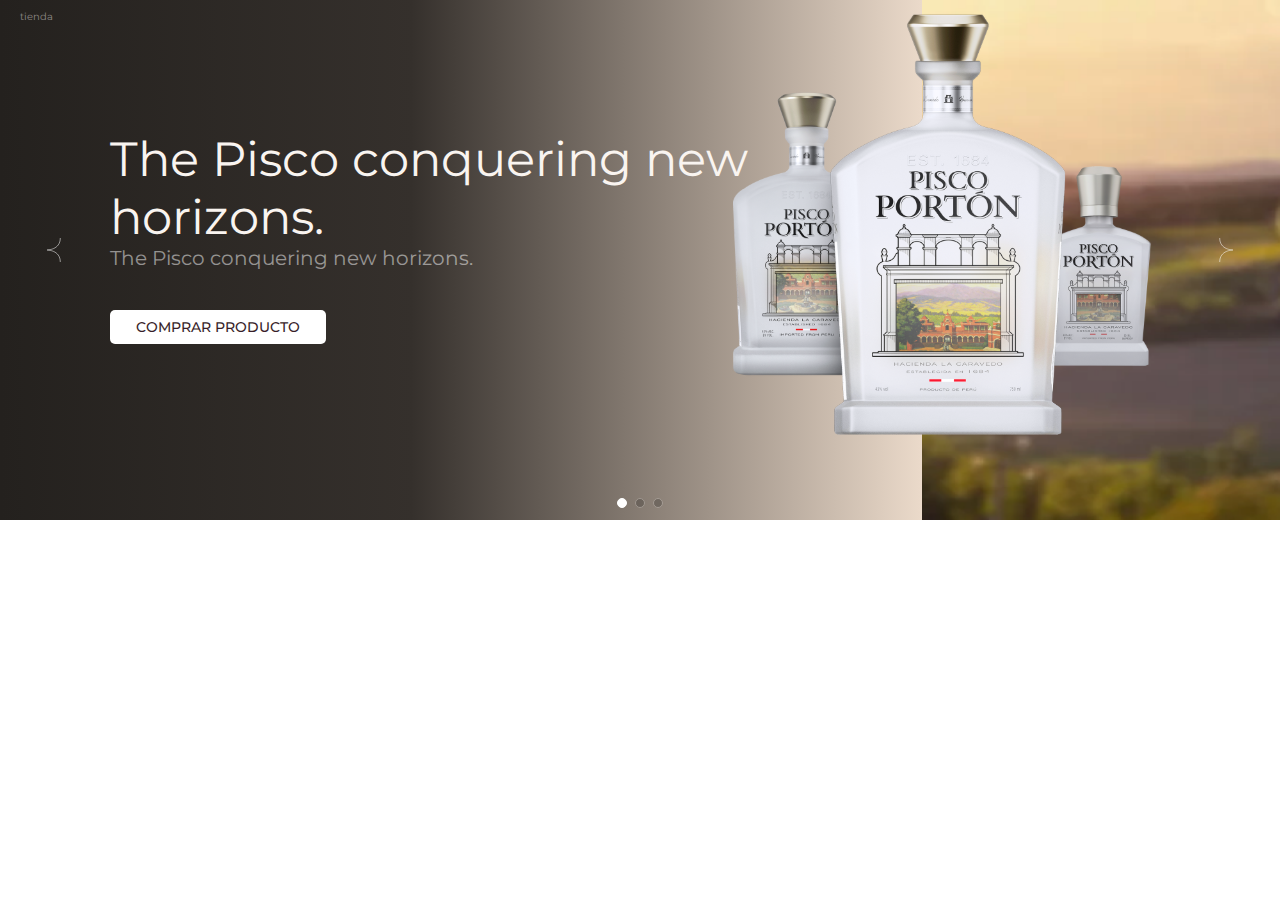
<file: index.html>
<!DOCTYPE html>
<html lang="en">

<head>
    <meta charset="UTF-8">
    <meta name="viewport" content="width=device-width, initial-scale=1.0">
    <title>Document</title>
    <meta name="viewport" content="width=device-width, initial-scale=1.0">
    <link rel="stylesheet" href="https://cdn.jsdelivr.net/npm/swiper@10/swiper-bundle.min.css" />
    <link rel="stylesheet" href="styles/slide-tienda.css">
</head>

<body>

    <div class="swiper swiper-tienda">
        <div class="swiper-wrapper">

            <div class="swiper-slide">

                <div class="banner">
                    <a href="#" class="btn-back">tienda</a>
                    <div class="banner-text">
                        <h2 class="banner-title">The Pisco conquering new horizons.</h2>
                        <p>The Pisco conquering new horizons.</p>
                        <a href="#" class="banner-button">Comprar Producto</a>
                    </div>

                    <img class="bg-fondo" src="assets/fondo-tienda.png" />

                    <img class="product-img" src="assets/botellas_tamaños.svg" alt="">
                    <div class="gradient-overlay"></div>
                </div>


            </div>

            <div class="swiper-slide">

                <div class="banner">
                    <a href="#" class="btn-back">tienda</a>
                    <div class="banner-text">
                        <h2 class="banner-title">The Pisco conquering new horizons.</h2>
                        <p>The Pisco conquering new horizons.</p>
                        <a href="#" class="banner-button">Comprar Producto</a>
                    </div>
                    <img class="bg-fondo" src="assets/fondo-tienda.png" />
                    <img class="product-img" src="assets/botellas_tamaños.svg" alt="">
                    <div class="gradient-overlay"></div>
                </div>


            </div>

            <div class="swiper-slide">

                <div class="banner">
                    <a href="#" class="btn-back">tienda</a>
                    <div class="banner-text">
                        <h2 class="banner-title">The Pisco conquering new horizons.</h2>
                        <p>The Pisco conquering new horizons.</p>
                        <a href="#" class="banner-button">Comprar Producto</a>
                    </div>
                    <img class="bg-fondo" src="assets/fondo-tienda.png" />
                    <img class="product-img" src="assets/botellas_tamaños.svg" alt="">
                    <div class="gradient-overlay"></div>
                </div>


            </div>

        </div>

        <div class="swiper-button-next">
            <svg xmlns="http://www.w3.org/2000/svg" width="26" height="45" viewBox="0 0 26 45" fill="none">
                <path d="M1.18164 0C1.18164 22.5 25.9998 22.5 25.9998 22.5C25.9998 22.5 1.18164 22.5 1.18164 45"
                    stroke="white" />
            </svg>
        </div>

        <div class="swiper-button-prev">
            <svg xmlns="http://www.w3.org/2000/svg" width="26" height="45" viewBox="0 0 26 45" fill="none">
                <path
                    d="M24.8184 0C24.8184 22.5 0.000175476 22.5 0.000175476 22.5C0.000175476 22.5 24.8184 22.5 24.8184 45"
                    stroke="white" />
            </svg>
        </div>

        <div class="swiper-pagination"></div>
    </div>

    
</body>
<script src="https://cdn.jsdelivr.net/npm/swiper@10/swiper-bundle.min.js"></script>
<script src="js/index.js"></script>

</html>
</file>
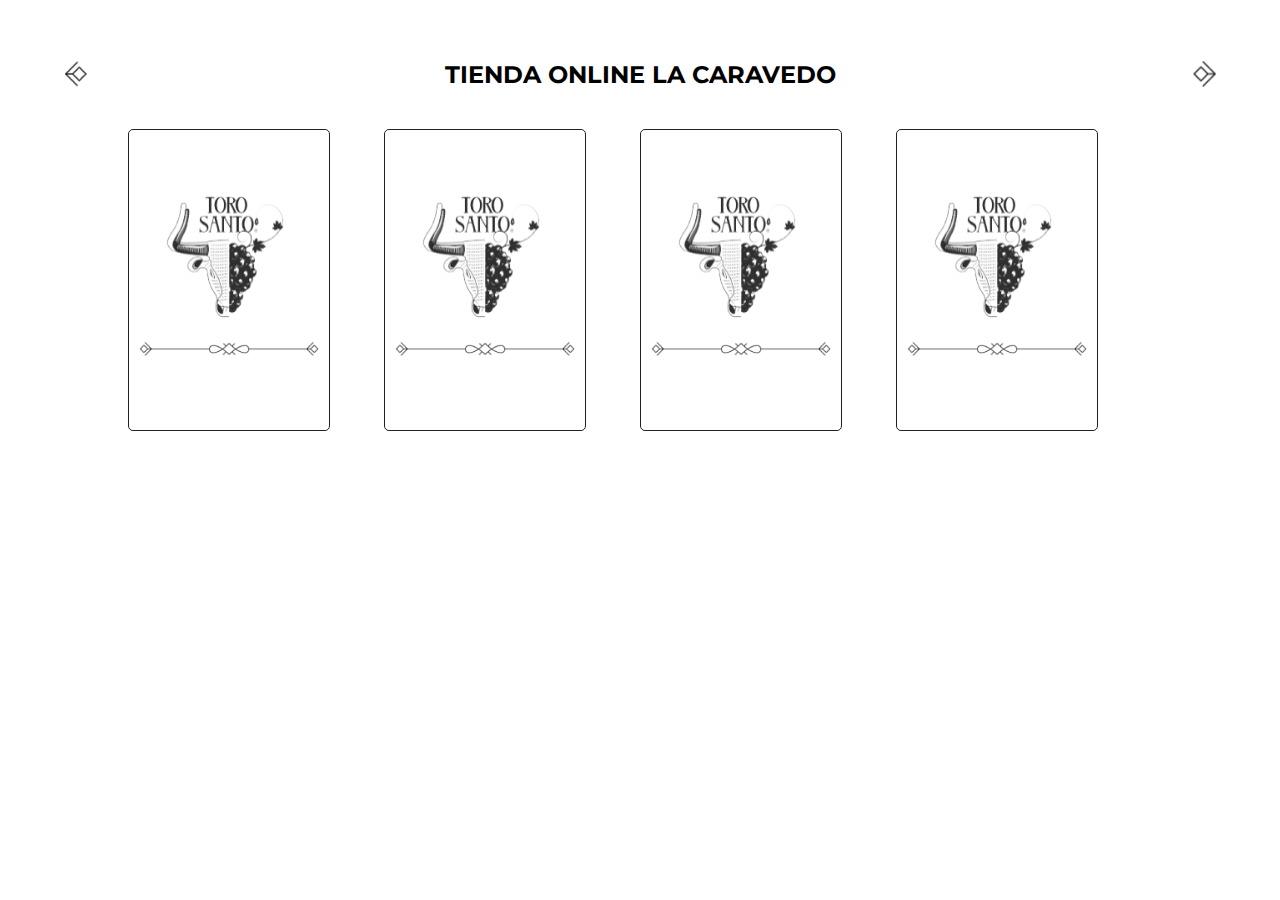
<file: section-marcas.html>
<!DOCTYPE html>
<html lang="en">
<head>
    <meta charset="UTF-8">
    <meta name="viewport" content="width=device-width, initial-scale=1.0">
    <title>Document</title>
    <link rel="stylesheet" href="styles/section-marcas.css">
    <link rel="stylesheet" href="https://cdn.jsdelivr.net/npm/swiper@10/swiper-bundle.min.css" />
</head>
<body>

    <section class="section-marcas">
        
        <div class="section-title">
            <img src="assets/deco-arrow-rigth.svg" alt="">
            <h2>Tienda Online la caravedo</h2>
            <img src="assets/deco-arrow-left.svg" alt="">
        </div>

        <div class="section-content">
            <div class="swiper slide-marcas">
                <div class="swiper-wrapper">

                    <div class="swiper-slide">
                        <div class="card-marca">
                            <img src="assets/toro.svg" alt="">
                            <img src="assets/deco-bottom.png" alt="">
                        </div>
                    </div>

                    <div class="swiper-slide">
                        <div class="card-marca">
                            <img src="assets/toro.svg" alt="">
                            <img src="assets/deco-bottom.png" alt="">
                        </div>
                    </div>
                    
                    <div class="swiper-slide">
                        <div class="card-marca">
                            <img src="assets/toro.svg" alt="">
                            <img src="assets/deco-bottom.png" alt="">
                        </div>
                    </div>
                    
                    <div class="swiper-slide">
                        <div class="card-marca">
                            <img src="assets/toro.svg" alt="">
                            <img src="assets/deco-bottom.png" alt="">
                        </div>
                    </div>
                </div>
            
                <!-- <div class="swiper-pagination"></div> -->
            </div>
        </div>
        
        
    </section>     



</body>
<script src="https://cdn.jsdelivr.net/npm/swiper@10/swiper-bundle.min.js"></script>
<script src="js/index.js"></script>
</html>
</file>
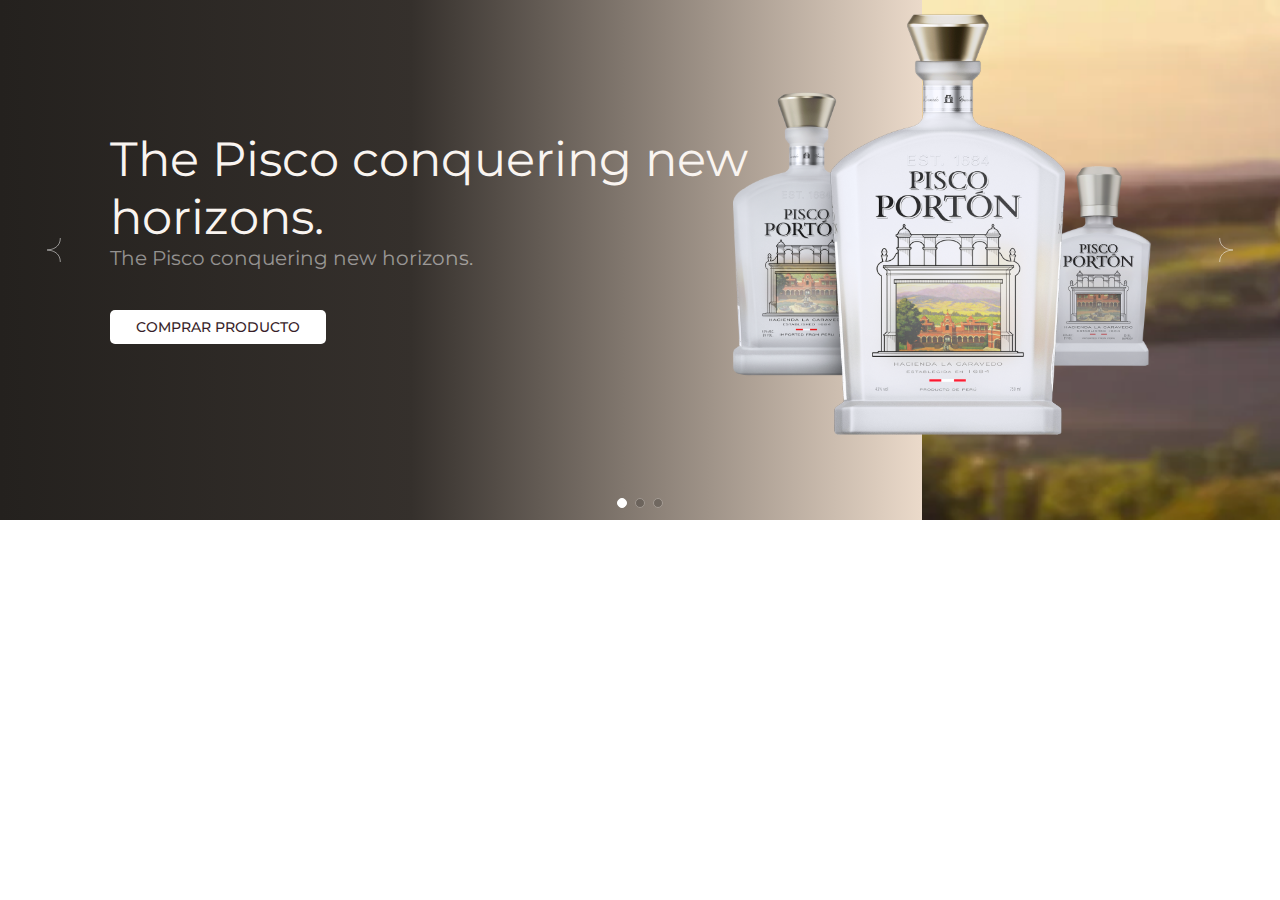
<file: slide-tienda.html>
<!DOCTYPE html>
<html lang="en">

<head>
    <meta charset="UTF-8">
    <meta name="viewport" content="width=device-width, initial-scale=1.0">
    <title>Document</title>
    <meta name="viewport" content="width=device-width, initial-scale=1.0">
    <link rel="stylesheet" href="https://cdn.jsdelivr.net/npm/swiper@10/swiper-bundle.min.css" />
    <link rel="stylesheet" href="styles/slide-tienda.css">
</head>

<body>

    <div class="swiper swiper-tienda">
        <div class="swiper-wrapper">

            <div class="swiper-slide">

                <div class="banner">
                    <div class="banner-text">
                        <h2 class="banner-title">The Pisco conquering new horizons.</h2>
                        <p>The Pisco conquering new horizons.</p>
                        <a href="#" class="banner-button">Comprar Producto</a>
                    </div>

                    <img class="bg-fondo" src="assets/fondo-tienda.png" />

                    <img class="product-img" src="assets/botellas_tamaños.svg" alt="">
                    <div class="gradient-overlay"></div>
                </div>


            </div>
            <div class="swiper-slide">

                <div class="banner">
                    <div class="banner-text">
                        <h2 class="banner-title">The Pisco conquering new horizons.</h2>
                        <p>The Pisco conquering new horizons.</p>
                        <a href="#" class="banner-button">Comprar Producto</a>
                    </div>

                    <img class="bg-fondo" src="assets/fondo-tienda.png" />

                    <img class="product-img" src="assets/botellas_tamaños.svg" alt="">
                    <div class="gradient-overlay"></div>
                </div>


            </div>
            <div class="swiper-slide">

                <div class="banner">
                    <div class="banner-text">
                        <h2 class="banner-title">The Pisco conquering new horizons.</h2>
                        <p>The Pisco conquering new horizons.</p>
                        <a href="#" class="banner-button">Comprar Producto</a>
                    </div>

                    <img class="bg-fondo" src="assets/fondo-tienda.png" />

                    <img class="product-img" src="assets/botellas_tamaños.svg" alt="">
                    <div class="gradient-overlay"></div>
                </div>


            </div>

        </div>

        <div class="swiper-button-next">
            <svg xmlns="http://www.w3.org/2000/svg" width="26" height="45" viewBox="0 0 26 45" fill="none">
                <path d="M1.18164 0C1.18164 22.5 25.9998 22.5 25.9998 22.5C25.9998 22.5 1.18164 22.5 1.18164 45"
                    stroke="white" />
            </svg>
        </div>

        <div class="swiper-button-prev">
            <svg xmlns="http://www.w3.org/2000/svg" width="26" height="45" viewBox="0 0 26 45" fill="none">
                <path
                    d="M24.8184 0C24.8184 22.5 0.000175476 22.5 0.000175476 22.5C0.000175476 22.5 24.8184 22.5 24.8184 45"
                    stroke="white" />
            </svg>
        </div>

        <div class="swiper-pagination"></div>
    </div>

    
</body>

<script src="https://cdn.jsdelivr.net/npm/swiper@10/swiper-bundle.min.js"></script>
<script src="js/index.js"></script>

</html>
</file>
<file: styles/slide-tienda.css>
@import url('https://fonts.googleapis.com/css2?family=Montserrat:wght@300;400;500;600;700&display=swap');

body {
    box-sizing: border-box;
    margin: 0;
    font-family: 'Montserrat', sans-serif;
    padding: 0;
}

.swiper-wrapper {
    width: 100%;
    height: 80vh !important;
}

.swiper-slide { 
    width: 100%;
    height: 60%;
    background: yellow; 
    position: relative;
}

.gradient-overlay {
    position: absolute;
    top: 0;
    left: 0;
    width: 100%;
    height: 100%;
    background: linear-gradient(90deg,
    #24211E 0%, rgba(42, 39, 36, 0.97) 36.44%,
    rgba(74, 70, 66, 0.78) 72.88%,
    rgba(248, 238, 223, 0.36) 109.32%);
}

.banner .btn-back{
    z-index: 10;
    font-size: 10px;
    text-decoration: none;
    color: #8F8A87;
    width: 100%;
    height: 100%;
    padding: 10px 20px;
    position: absolute;
}
.banner .banner-text {
    padding: 30px 20px;
    height: 100%;
    z-index: 10;
    position: absolute;
    color: #F9F4F0;
    display: flex;
    flex-direction: column;
    justify-content: start;
    align-items: start;
}
.banner .banner-text h2 {
    font-size: 28px;
    padding: 0px 40px 0px 0px;
    margin: 10px 0px 0px 0px;
    font-weight: 400;
}
.banner .banner-text p {
    margin: 0px 0px 40px 0px;
    color: rgba(255, 255, 255, 0.50);
    font-family: Montserrat;
    font-size: 16px;
    font-style: normal;
    font-weight: 400;
}

.banner .bg-fondo{
    position: absolute;
    display: block;
    height: 100%;
    width: 100%;
}

.banner .product-img{
    position: absolute;
    width: 100%;
    bottom: -70%;
    right: 2%;
    object-fit: cover;
    z-index: 20;
    display: flex;
    justify-content: center;
}

.banner .banner-button {
    padding: 8px;
    text-align: center;
    border-radius: 5px;
    font-size: 14px;
    color: #381E29;
    font-weight: 500;
    width: 200px;
    text-transform: uppercase;
    text-decoration: none;
    background-color: #FFF;
}
.swiper-button-next svg,
.swiper-button-prev svg {
  width: 24px;
  height: 24px;
}
.swiper-button-next svg {
    position: absolute;
    right: 2rem;
  }
  .swiper-button-prev svg {
    position: absolute;
    left: 2rem;
  }
  
  .swiper-button-prev:after,
  .swiper-rtl .swiper-button-next:after {
    content: "" !important;
  }
  
  .swiper-button-next:after,
  .swiper-rtl .swiper-button-next:after {
    content: "" !important;
  }
  
  .swiper-pagination-bullet-active {
    opacity: var(--swiper-pagination-bullet-opacity, 1);
    background: #000 !important ;
  }
  
  .swiper-pagination-bullet {
    border: 1px solid #000;
  }
  .swiper-button-next,.swiper-button-prev{
    display: none !important;
}

@media only screen and (min-width:768px){
    .swiper-wrapper {
        width: 100%;
        height: 80vh !important;
    }
    
    .swiper-slide { 
        width: 100%;
        height: 50%;
    }
    .banner .product-img{
        width: 100%;
        position: absolute;
        top: 20%;
    }
}
@media only screen and (min-width:1024px){
    .swiper-wrapper {
        width: 100%;
        height: 520px !important;
    }
    
    .swiper-slide { 
        width: 100%;
        height: 100%;
    }
    .banner .product-img{
        width: 50%;
        position: absolute;
        top:-20%;   
    }
    .banner .banner-text{
        width: 60%;
        padding: 120px 110px;
    }
    .gradient-overlay {
        position: absolute;
        top: 0;
        left: 0;
        width: 72%;
        height: 100%;
        background: linear-gradient(90deg, #24211E 0%, #35302C 44.62%, #EBDACA 100%);
    }
    .banner .banner-text h2{
        font-size: 48px;
    }
    .banner .banner-text p{
        font-size: 20px;
    }
    .swiper-button-next,.swiper-button-prev{
        display: block !important;
    }
    .swiper-pagination-bullet-active {
        opacity: var(--swiper-pagination-bullet-opacity, 1);
        background: #ffffff !important ;
    }
    .swiper-pagination-bullet {
        border: 1px solid #ffffff;
    }
}
</file>
<file: styles/section-marcas.css>
@import url('https://fonts.googleapis.com/css2?family=Montserrat:wght@300;400;500;600;700&display=swap');

body {
    box-sizing: border-box;
    margin: 0;
    font-family: 'Montserrat', sans-serif;
    padding: 0;
}

.section-marcas {
    width: 100%;
}

.section-title {
    padding: 10px;
    display: flex;
    justify-content: space-between;
    text-align: center;
}

.section-title h2 {
    font-size: 24px;
    text-transform: uppercase;
    padding: 0px 30px;
}

.section-title img {
    width: 5%;
}

.section-content {
    width: 100%;
}
.section-marcas{
    padding: 0px 0px;
}
.card-marca {
    width: 150px;
    height: 285px;
    display: flex;
    flex-direction: column;
    align-items: center;
    justify-content: center;
    border: 1px solid #24211E;
    border-radius: 5px;
}

.card-marca img {
    width: 100%;
    padding-bottom: 20px;
}

.card-marca img:nth-child(2) {
    width: 90%;
}


@media only screen and (min-width:768px) {
    .slide-marcas {
        /* background: red; */
        width: 100%;
        padding: 10px !important;
    }

    .section-marcas {
        width: 100%;
        display: flex;
        flex-direction: column;
        align-items: center;
    }
    .section-title{
        width: 90%;
    }
    .section-title img{
        width: 2%;
    }
    .card-marca {
        width: 240px;
        height: 300px;
    }

    .card-marca img {
        width: 100%;
    }
}

@media only screen and (min-width:1024px) {
    .section-title{
        padding: 40px 40px 20px 40px;
    }
    .slide-marcas {
        padding: 0px !important;
    }
    .section-content{
        width: 80%;
        padding: 0px 40px;
        display: flex;
        justify-content: center;
    }
    .card-marca{
        width: 200px;
    }
}
</file>
